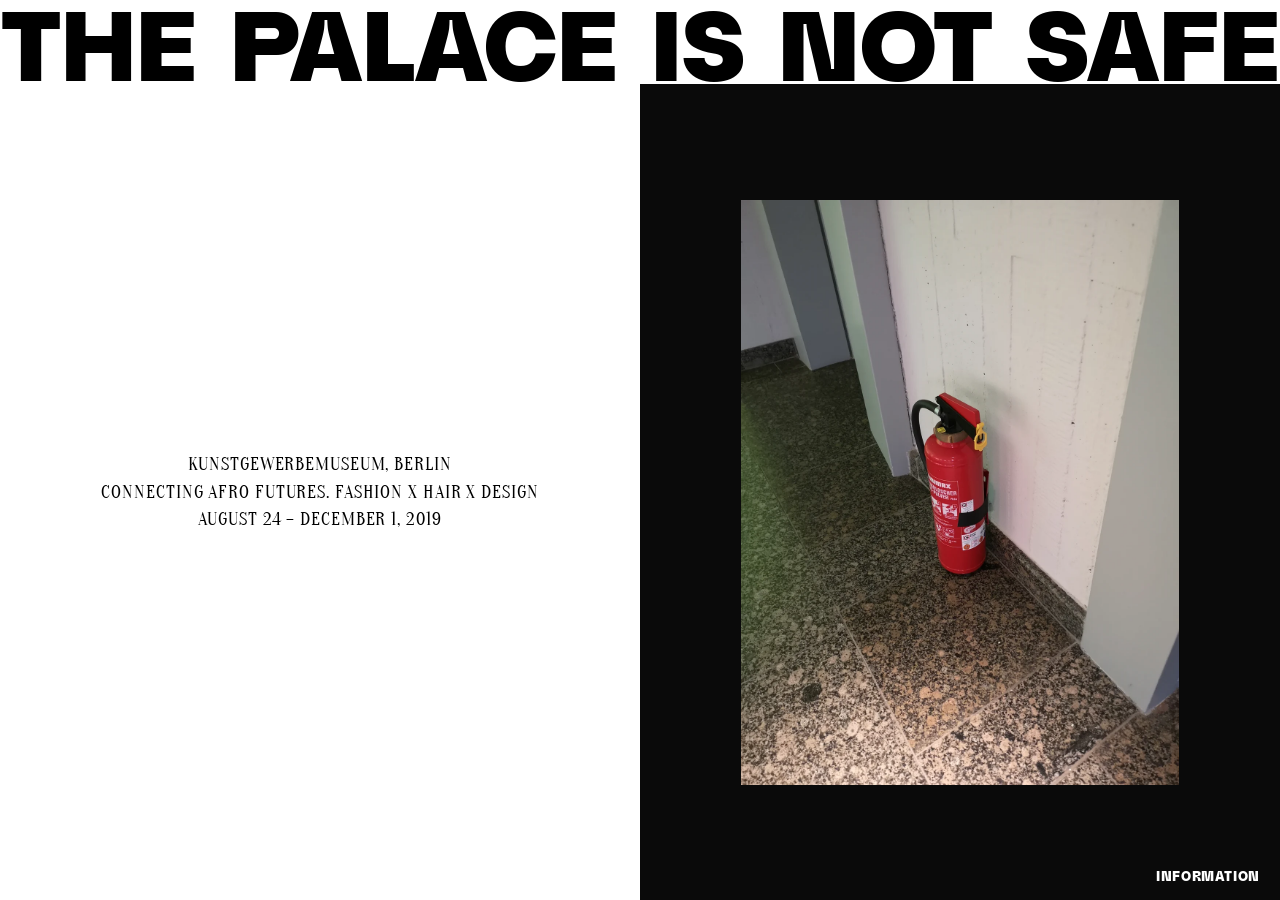
<file: index.html>
<!DOCTYPE html>
<html lang="en">
<head>
  <meta charset="UTF-8">
  <meta name="viewport" content="width=device-width, initial-scale=1.0">
  <title>THE PALACE IS NOT SAFE</title>
  <meta name="description" content="A photo series about fire extinguishers in museums — questioning if the palaces of art are truly safe.">
  <meta property="og:title" content="The Palace is not Safe">
  <meta property="og:description" content="A photo series about fire safety in exhibition spaces.">
  <meta property="og:type" content="website">
  <link rel="icon" type="image/svg+xml" href="images/favicon.svg">
  <link rel="stylesheet" href="css/style.css">
</head>
<body class="state-a">

  <div class="title-bar">
    <h1>The Palace is not Safe</h1>
  </div>

  <div class="split-container">
    <div class="panel panel-left">
      <div class="text-content">
        <span class="venue"></span>

        <span class="exhibition"></span>

        <span class="date"></span>
      </div>
      <div class="photo-content">
        <img src="" alt="" draggable="false">
      </div>
    </div>

    <div class="panel panel-right">
      <div class="text-content">
        <span class="venue"></span>

        <span class="exhibition"></span>

        <span class="date"></span>
      </div>
      <div class="photo-content">
        <img src="" alt="" draggable="false">
      </div>
    </div>
  </div>

  <a href="info.html" class="info-link">Information</a>

  <script src="js/main.js"></script>
</body>
</html>
</file>
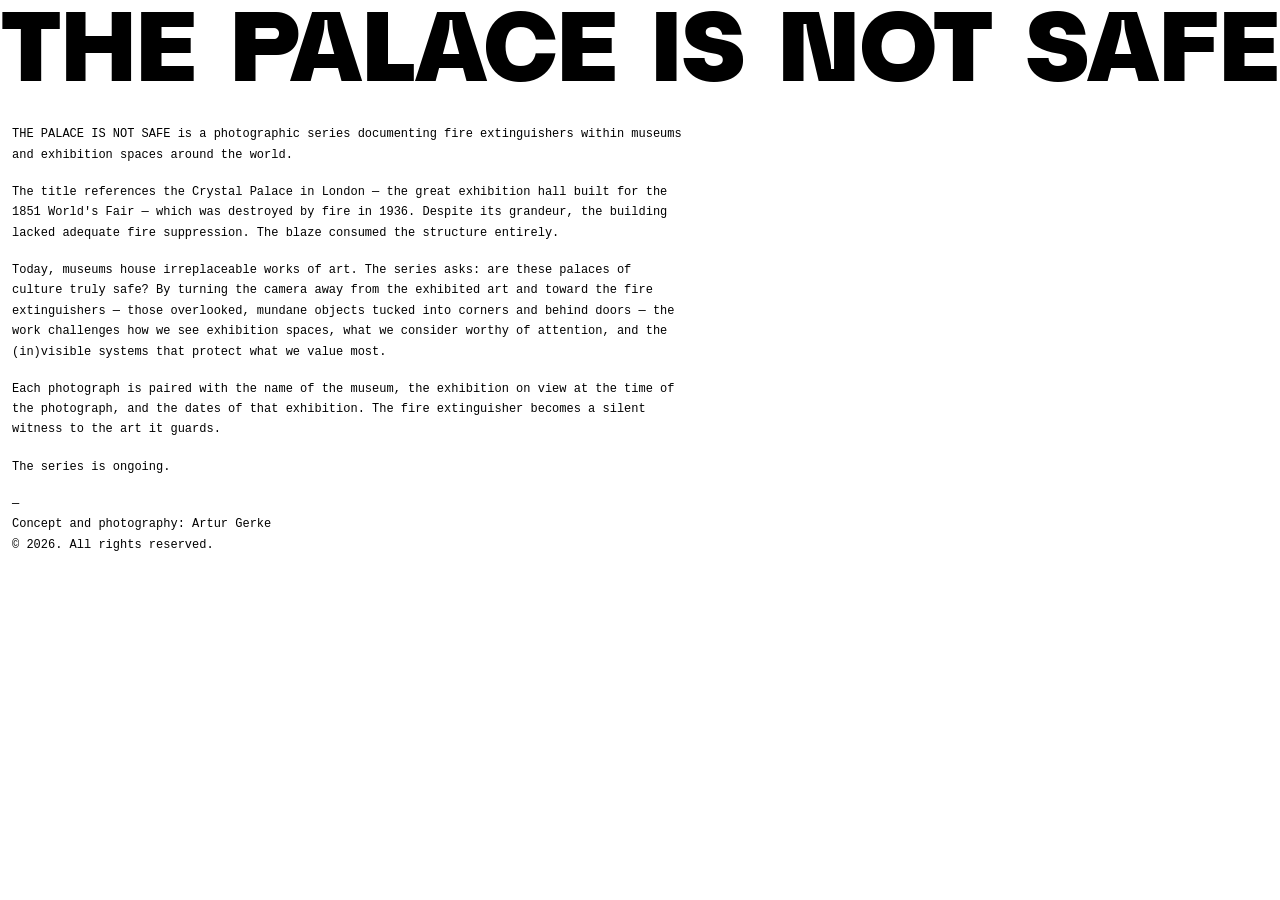
<file: info.html>
<!DOCTYPE html>
<html lang="en">
<head>
  <meta charset="UTF-8">
  <meta name="viewport" content="width=device-width, initial-scale=1.0">
  <title>Information — THE PALACE IS NOT SAFE</title>
  <meta name="description" content="About the photo series The Palace is not Safe.">
  <link rel="icon" type="image/svg+xml" href="images/favicon.svg">
  <link rel="stylesheet" href="css/style.css">
</head>
<body class="info-page">

  <div class="title-bar">
    <a href="index.html"><h1>The Palace is not Safe</h1></a>
  </div>

  <div class="info-body">
    <p>
      THE PALACE IS NOT SAFE is a photographic series documenting fire extinguishers
      within museums and exhibition spaces around the world.
    </p>

    <p>
      The title references the Crystal Palace in London — the great exhibition hall built
      for the 1851 World's Fair — which was destroyed by fire in 1936. Despite its
      grandeur, the building lacked adequate fire suppression. The blaze consumed the
      structure entirely.
    </p>

    <p>
      Today, museums house irreplaceable works of art. The series asks: are these palaces
      of culture truly safe? By turning the camera away from the exhibited art and toward
      the fire extinguishers — those overlooked, mundane objects tucked into corners and
      behind doors — the work challenges how we see exhibition spaces, what we consider
      worthy of attention, and the (in)visible systems that protect what we value most.
    </p>

    <p>
      Each photograph is paired with the name of the museum, the exhibition on view at
      the time of the photograph, and the dates of that exhibition. The fire extinguisher
      becomes a silent witness to the art it guards.
    </p>

    <p>
      The series is ongoing.
    </p>

    <p>
      —<br>
      Concept and photography: Artur Gerke<br>
      © 2026. All rights reserved.
    </p>
  </div>

  <script src="js/main.js"></script>
</body>
</html>
</file>
<file: css/style.css>
@font-face {
  font-family: 'Ranua';
  src: url('../fonts/Ranua-Heavy.woff2') format('woff2'),
       url('../fonts/Ranua-Heavy.ttf') format('truetype');
  font-weight: 900;
  font-style: normal;
  font-display: block;
}

@font-face {
  font-family: 'Oranienbaum';
  src: url('../fonts/Oranienbaum-Regular.woff2') format('woff2'),
       url('../fonts/Oranienbaum-Regular.ttf') format('truetype');
  font-weight: 400;
  font-style: normal;
  font-display: block;
}

/* ── Reset ── */
*, *::before, *::after {
  margin: 0;
  padding: 0;
  box-sizing: border-box;
}

html, body {
  height: 100%;
  overflow: hidden;
  -webkit-font-smoothing: antialiased;
  -moz-osx-font-smoothing: grayscale;
}

body {
  font-family: 'Ranua', 'Arial Black', sans-serif;
  font-weight: 900;
  cursor: pointer;
  user-select: none;
  -webkit-user-select: none;
}

/* ── Title Bar ── */
.title-bar {
  width: 100%;
  background: #fff;
  padding: 0;
  overflow: hidden;
}

.title-bar h1 {
  font-family: 'Ranua', 'Arial Black', sans-serif;
  font-weight: 900;
  font-size: 10vw;
  line-height: 0.85;
  color: #000;
  text-transform: uppercase;
  letter-spacing: -0.02em;
  white-space: nowrap;
  display: block;
  width: 100%;
}

.title-bar a {
  color: inherit;
  text-decoration: none;
}

/* ── Split Layout ── */
.split-container {
  display: flex;
  height: calc(100vh - 10vw);
  width: 100%;
  position: relative;
}

.panel {
  width: 50%;
  height: 100%;
  display: flex;
  align-items: center;
  justify-content: center;
  position: relative;
}

/* State A: text-left (white), photo-right (black) */
.state-a .panel-left {
  background: #fff;
}
.state-a .panel-right {
  background: #0a0a0a;
}
.state-a .panel-left .text-content {
  display: flex;
}
.state-a .panel-left .photo-content {
  display: none;
}
.state-a .panel-right .text-content {
  display: none;
}
.state-a .panel-right .photo-content {
  display: flex;
}

/* State B: photo-left (black), text-right (white) */
.state-b .panel-left {
  background: #0a0a0a;
}
.state-b .panel-right {
  background: #fff;
}
.state-b .panel-left .text-content {
  display: none;
}
.state-b .panel-left .photo-content {
  display: flex;
}
.state-b .panel-right .text-content {
  display: flex;
}
.state-b .panel-right .photo-content {
  display: none;
}

/* State C: text-left (black bg, white text), photo-right (white bg) */
.state-c .panel-left {
  background: #0a0a0a;
}
.state-c .panel-right {
  background: #fff;
}
.state-c .panel-left .text-content {
  display: flex;
}
.state-c .panel-left .photo-content {
  display: none;
}
.state-c .panel-right .text-content {
  display: none;
}
.state-c .panel-right .photo-content {
  display: flex;
}

/* State D: photo-left (white bg), text-right (black bg, white text) */
.state-d .panel-left {
  background: #fff;
}
.state-d .panel-right {
  background: #0a0a0a;
}
.state-d .panel-left .text-content {
  display: none;
}
.state-d .panel-left .photo-content {
  display: flex;
}
.state-d .panel-right .text-content {
  display: flex;
}
.state-d .panel-right .photo-content {
  display: none;
}

/* ── Text Content ── */
.text-content {
  flex-direction: column;
  align-items: center;
  justify-content: center;
  text-align: center;
  padding: 24px;
  gap: 4px;
}

.state-a .text-content {
  color: #000;
}
.state-b .text-content {
  color: #000;
}
.state-c .text-content {
  color: #fff;
}
.state-d .text-content {
  color: #fff;
}

.text-content .venue {
  font-family: 'Oranienbaum', Georgia, serif;
  font-weight: 400;
  font-size: clamp(13px, 1.4vw, 18px);
  text-transform: uppercase;
  letter-spacing: 0.05em;
  line-height: 1.3;
}


.text-content .exhibition {
  font-family: 'Oranienbaum', Georgia, serif;
  font-weight: 400;
  font-size: clamp(13px, 1.4vw, 18px);
  text-transform: uppercase;
  letter-spacing: 0.05em;
  line-height: 1.3;
}

.text-content .date {
  font-family: 'Oranienbaum', Georgia, serif;
  font-weight: 400;
  font-size: clamp(13px, 1.4vw, 18px);
  text-transform: uppercase;
  letter-spacing: 0.05em;
  line-height: 1.3;
}

/* ── Photo Content ── */
.photo-content {
  align-items: center;
  justify-content: center;
  width: 100%;
  height: 100%;
}

.photo-content img {
  max-height: 65vh;
  max-width: 70%;
  object-fit: contain;
  pointer-events: none;
  -webkit-user-drag: none;
  user-select: none;
  -webkit-user-select: none;
}

/* ── Information Link ── */
.info-link {
  position: fixed;
  bottom: 16px;
  right: 20px;
  font-family: 'Ranua', 'Arial Black', sans-serif;
  font-weight: 900;
  font-size: clamp(11px, 1vw, 14px);
  text-transform: uppercase;
  letter-spacing: 0.05em;
  text-decoration: none;
  z-index: 10;
  cursor: pointer;
}

.state-a .info-link {
  color: #fff;
}
.state-b .info-link {
  color: #000;
}
.state-c .info-link {
  color: #000;
}
.state-d .info-link {
  color: #fff;
}

/* ── Information Page ── */
.info-page {
  min-height: 100vh;
  background: #fff;
  overflow: auto;
  cursor: default;
}

.info-page .title-bar {
  cursor: pointer;
}

.info-body {
  padding: 40px 12px 60px;
  font-family: 'Courier New', Courier, monospace;
  font-weight: normal;
  font-size: 12px;
  line-height: 1.7;
  color: #000;
  max-width: 700px;
}

.info-body p {
  margin-bottom: 1.4em;
}

.info-body a {
  color: #000;
}

/* ── Mobile ── */
@media (max-width: 768px) {
  .split-container {
    flex-direction: column;
    height: calc(100vh - clamp(44px, 10vw, 80px));
  }

  .panel {
    width: 100%;
    height: 50%;
  }

  .photo-content img {
    max-height: 35vh;
    max-width: 85%;
  }

  .text-content .venue,
  .text-content .exhibition,
  .text-content .date {
    font-size: clamp(11px, 3vw, 15px);
  }

  .info-link {
    bottom: 10px;
    right: 12px;
  }
}
</file>
